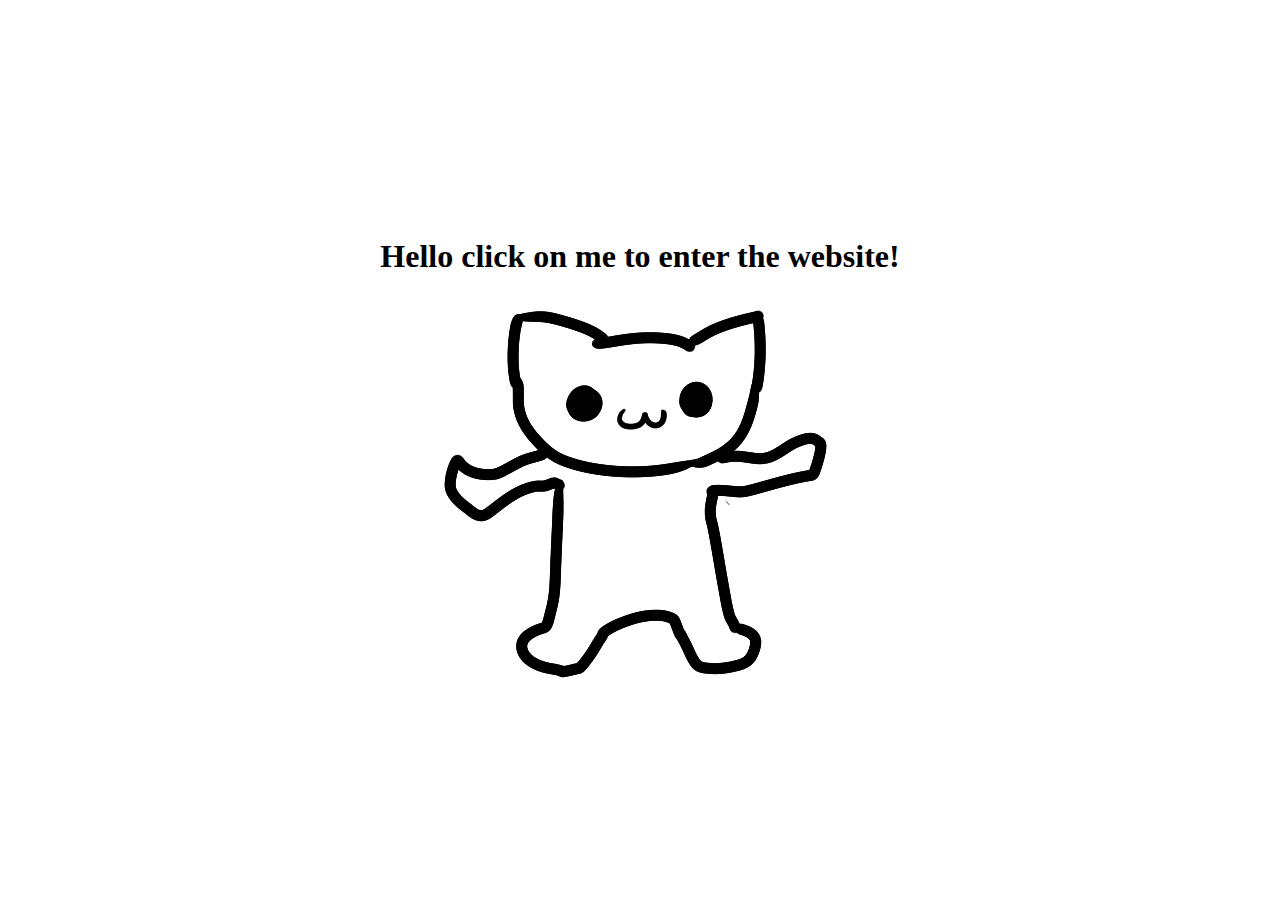
<file: index.html>
<!DOCTYPE html>
<html lang="en">
<head>
    <meta charset="UTF-8">
    <meta name="viewport" content="width=device-width, initial-scale=1.0">
    <link rel="stylesheet" href="styles2.css">

    <title>Document</title>
</head>
<body>

    <img1>
        <h1>Hello click on me to enter the website!</h1>
        <a href="start2.html" target="">
            <img src="Assets/startCharacter.png" alt="Start Character">
        </a>    
    </img1>
</body>


</html>
</file>
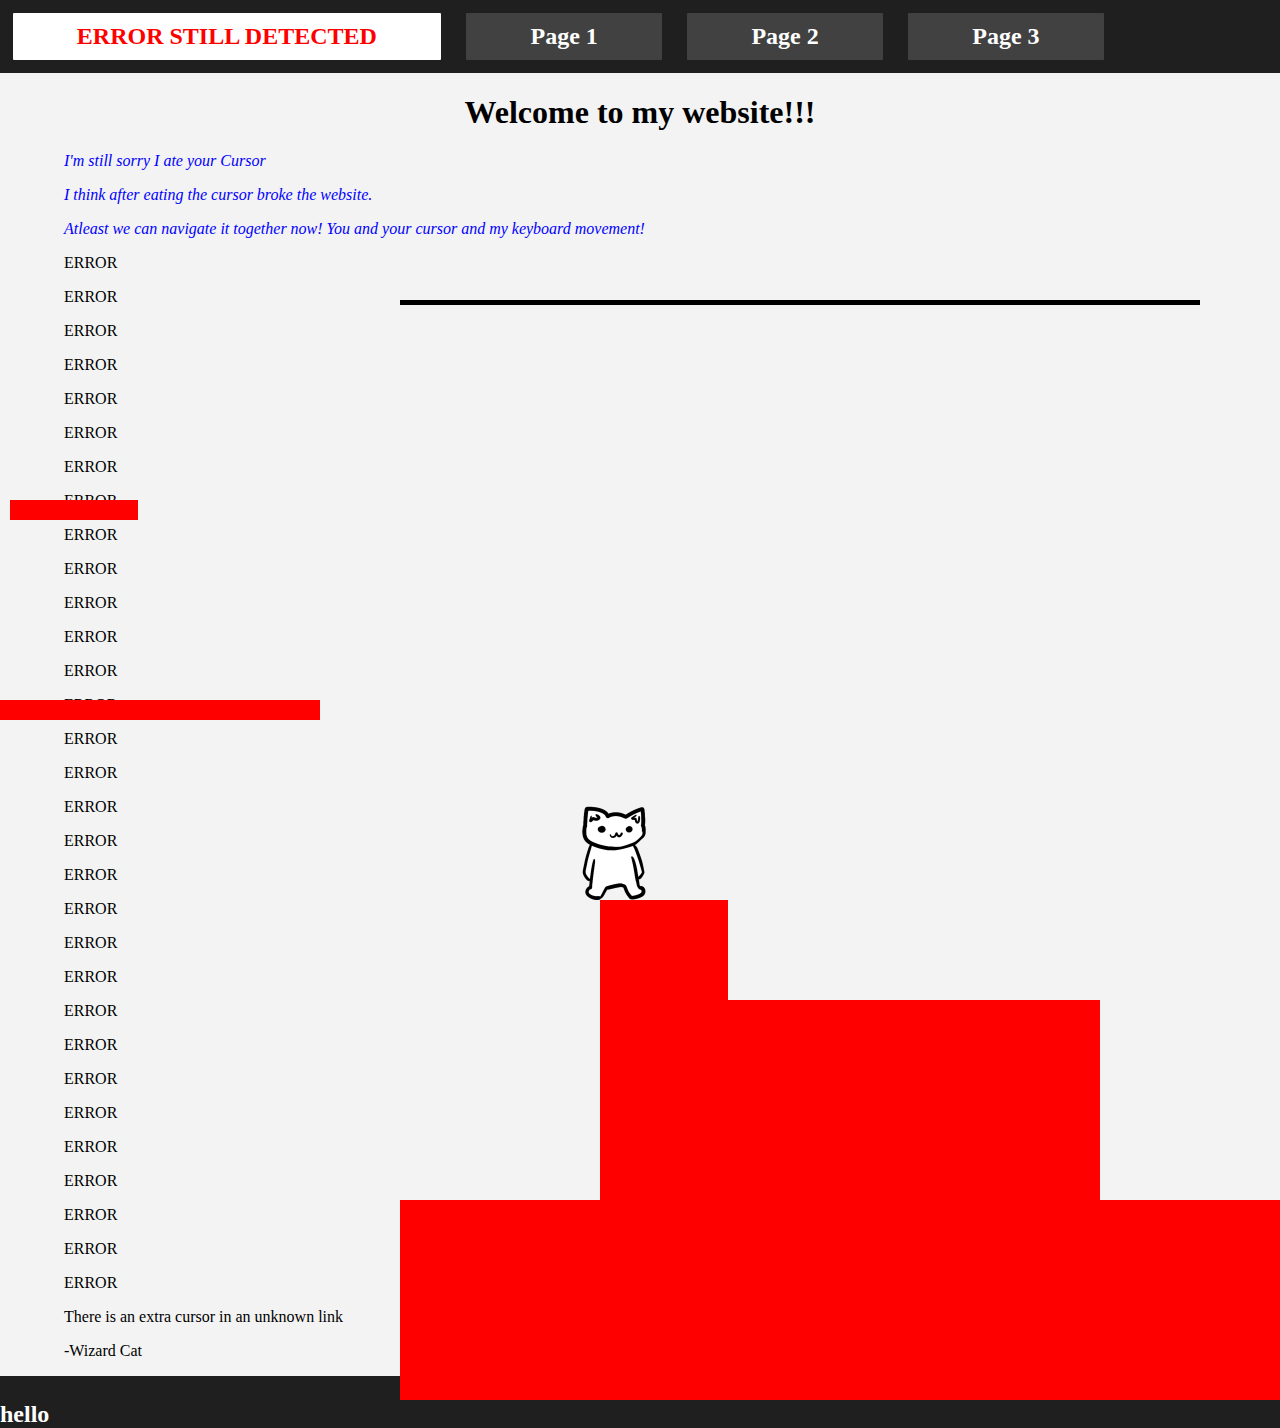
<file: home-1.html>
<html lang="en">
<head>
    <meta charset="UTF-8">
    <meta name="viewport" content="width=device-width, initial-scale=1.0">
    <link rel="stylesheet" href="styles-1.css">
    <title>Interactive Character Navigation</title>
</head>
<header>
    <div class="links">
        <h2 class="headerTitle" style="color: red; background-color: white;">ERROR STILL DETECTED</h2>
            <h2 class="link" data-link="page1-1.html"><a href="page1-1.html">Page 1</a></h2>
            <h2 class="link" data-link="page2-1.html"><a href="page2-1.html">Page 2</a></h2>
            <h2 class="link" data-link="page3-1.html"><a href="page3-1.html">Page 3</a></h2>

    </div>
</header>
<div id="platforms">
    <div class="character"></div>
    <div class="platform-zone" style="left: 400px; top: 300px; width: 800px; height: 5px; background-color: black;"></div>
    <div class="platform-zone" style="left: 10px; top: 500px; width: 10%;"></div>
    <div class="platform-zone" style="left: 0; top: 700px; width: 25%;"></div>
    <div class="platform-zone" style="left: 600px; top: 900px; width: 10%; height: 400px;" ></div>
    <div class="platform-zone" style="left: 600px; top: 1000px; width: 500px; height: 400px;"></div>
    <div class="platform-zone" style="left: 400px; top: 1200px; width: 500px; height: 200px;"></div>

    <div class="platform-zone" style="left: 800px; top: 1200px; width: 500px; height: 200px;"></div>
</div>
<body>
    <div class="content">
        <h1 class="title">Welcome to my website!!!</h1>
        <p class="dialouge">I'm still sorry I ate your Cursor</p>
        <p class="dialouge">I think after eating the cursor broke the website.</p>
        <p class="dialouge">Atleast we can navigate it together now! You and your cursor and my keyboard movement!</p>
        <p>ERROR</p>
        <p>ERROR</p>
        <p>ERROR</p>
                <p>ERROR</p>
                <p>ERROR</p>
                <p>ERROR</p>
                <p>ERROR</p>
                <p>ERROR</p>
                <p>ERROR</p>
                <p>ERROR</p>
                <p>ERROR</p>
                <p>ERROR</p>
                <p>ERROR</p>
                <p>ERROR</p>
                <p>ERROR</p>
                <p>ERROR</p>
                <p>ERROR</p>
                <p>ERROR</p>
                <p>ERROR</p>
                <p>ERROR</p>
                <p>ERROR</p>
                <p>ERROR</p>
                <p>ERROR</p>
                <p>ERROR</p>
                <p>ERROR</p>
                <p>ERROR</p>
                <p>ERROR</p>
                <p>ERROR</p>
                <p>ERROR</p>
                <p>ERROR</p>
                <p>ERROR</p>
                <p>There is an extra cursor in an unknown link</p>
                <p>-Wizard Cat</p>


    </div>

        <script src="script.js"></script>
</body>
<footer>
    <div class="platform-zone" style="left: 400px; top: 400px; width: 100%; height: 5px; background-color: rgba(0, 0, 0, 0); position: sticky;"></div>
    <h2>hello</h2>
</footer>
</html>
</file>
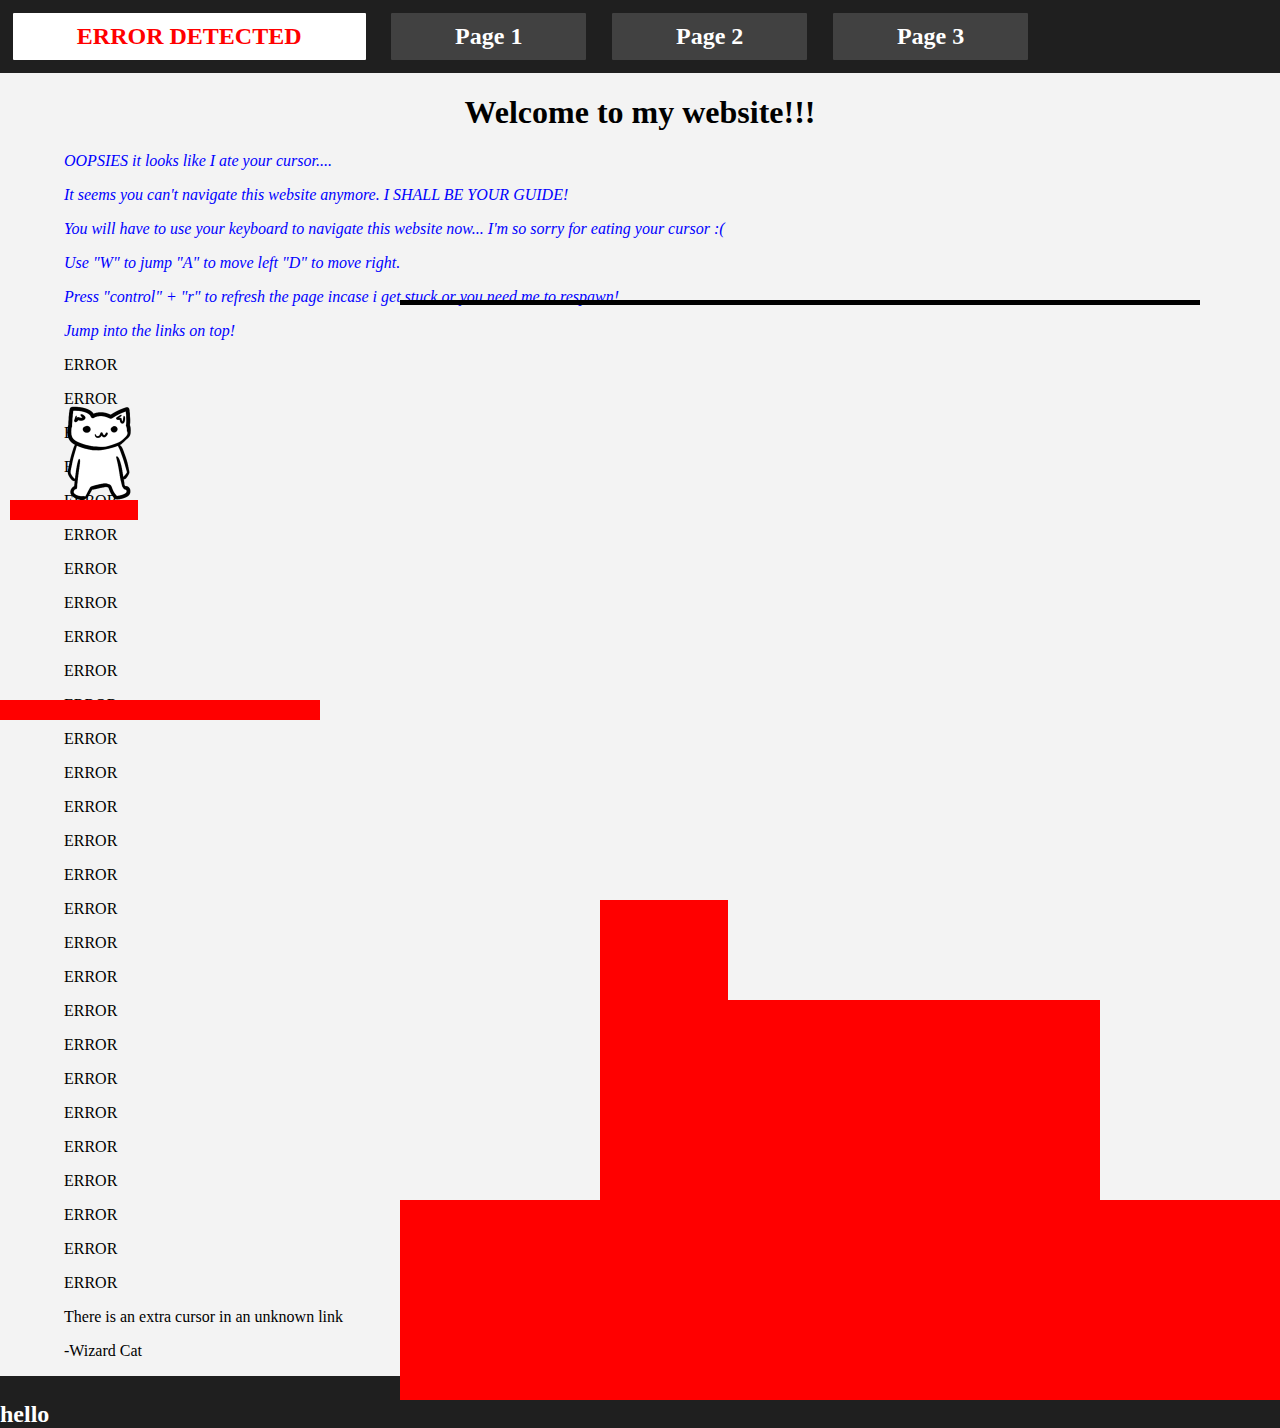
<file: home.html>
<html lang="en">
<head>
    <meta charset="UTF-8">
    <meta name="viewport" content="width=device-width, initial-scale=1.0">
    <link rel="stylesheet" href="styles.css">
    <title>Interactive Character Navigation</title>
</head>
<header>
    <div class="links">
        <h2 class="headerTitle" style="color: red; background-color: white;">ERROR DETECTED</h1>
        <h2 class="link" data-link="page1.html">Page 1</h1>
        <h2 class="link" data-link="page2.html">Page 2</h1>
        <h2 class="link" data-link="page3.html">Page 3</h1>
    </div>
</header>
<div id="platforms">
    <div class="character"></div>
    <div class="platform-zone" style="left: 400px; top: 300px; width: 800px; height: 5px; background-color: black;"></div>
    <div class="platform-zone" style="left: 10px; top: 500px; width: 10%;"></div>
    <div class="platform-zone" style="left: 0; top: 700px; width: 25%;"></div>
    <div class="platform-zone" style="left: 600px; top: 900px; width: 10%; height: 400px;" ></div>
    <div class="platform-zone" style="left: 600px; top: 1000px; width: 500px; height: 400px;"></div>
    <div class="platform-zone" style="left: 400px; top: 1200px; width: 500px; height: 200px;"></div>

    <div class="platform-zone" style="left: 800px; top: 1200px; width: 500px; height: 200px;"></div>
</div>
<body>
    <div class="content">
        <h1 class="title">Welcome to my website!!!</h1>
        <p class="dialouge">OOPSIES it looks like I ate your cursor....</p>
        <p class="dialouge">It seems you can't navigate this website anymore. I SHALL BE YOUR GUIDE!</p>
        <p class="dialouge">You will have to use your keyboard to navigate this website now... I'm so sorry for eating your cursor :(</p>
        <p class="dialouge">Use "W" to jump "A" to move left "D" to move right.</p>
        <p class="dialouge">Press "control" + "r" to refresh the page incase i get stuck or you need me to respawn!</p>
        <p class="dialouge">Jump into the links on top!</p>
                <p>ERROR</p>
                <p>ERROR</p>
                <p>ERROR</p>
                <p>ERROR</p>
                <p>ERROR</p>
                <p>ERROR</p>
                <p>ERROR</p>
                <p>ERROR</p>
                <p>ERROR</p>
                <p>ERROR</p>
                <p>ERROR</p>
                <p>ERROR</p>
                <p>ERROR</p>
                <p>ERROR</p>
                <p>ERROR</p>
                <p>ERROR</p>
                <p>ERROR</p>
                <p>ERROR</p>
                <p>ERROR</p>
                <p>ERROR</p>
                <p>ERROR</p>
                <p>ERROR</p>
                <p>ERROR</p>
                <p>ERROR</p>
                <p>ERROR</p>
                <p>ERROR</p>
                <p>ERROR</p>
                <p>ERROR</p>
                <p>There is an extra cursor in an unknown link</p>
                <p>-Wizard Cat</p>


    </div>

        <script src="script.js"></script>
</body>
<footer>
    <div class="platform-zone" style="left: 400px; top: 400px; width: 100%; height: 5px; background-color: rgba(0, 0, 0, 0); position: sticky;"></div>
    <h2>hello</h2>
</footer>
</html>
</file>
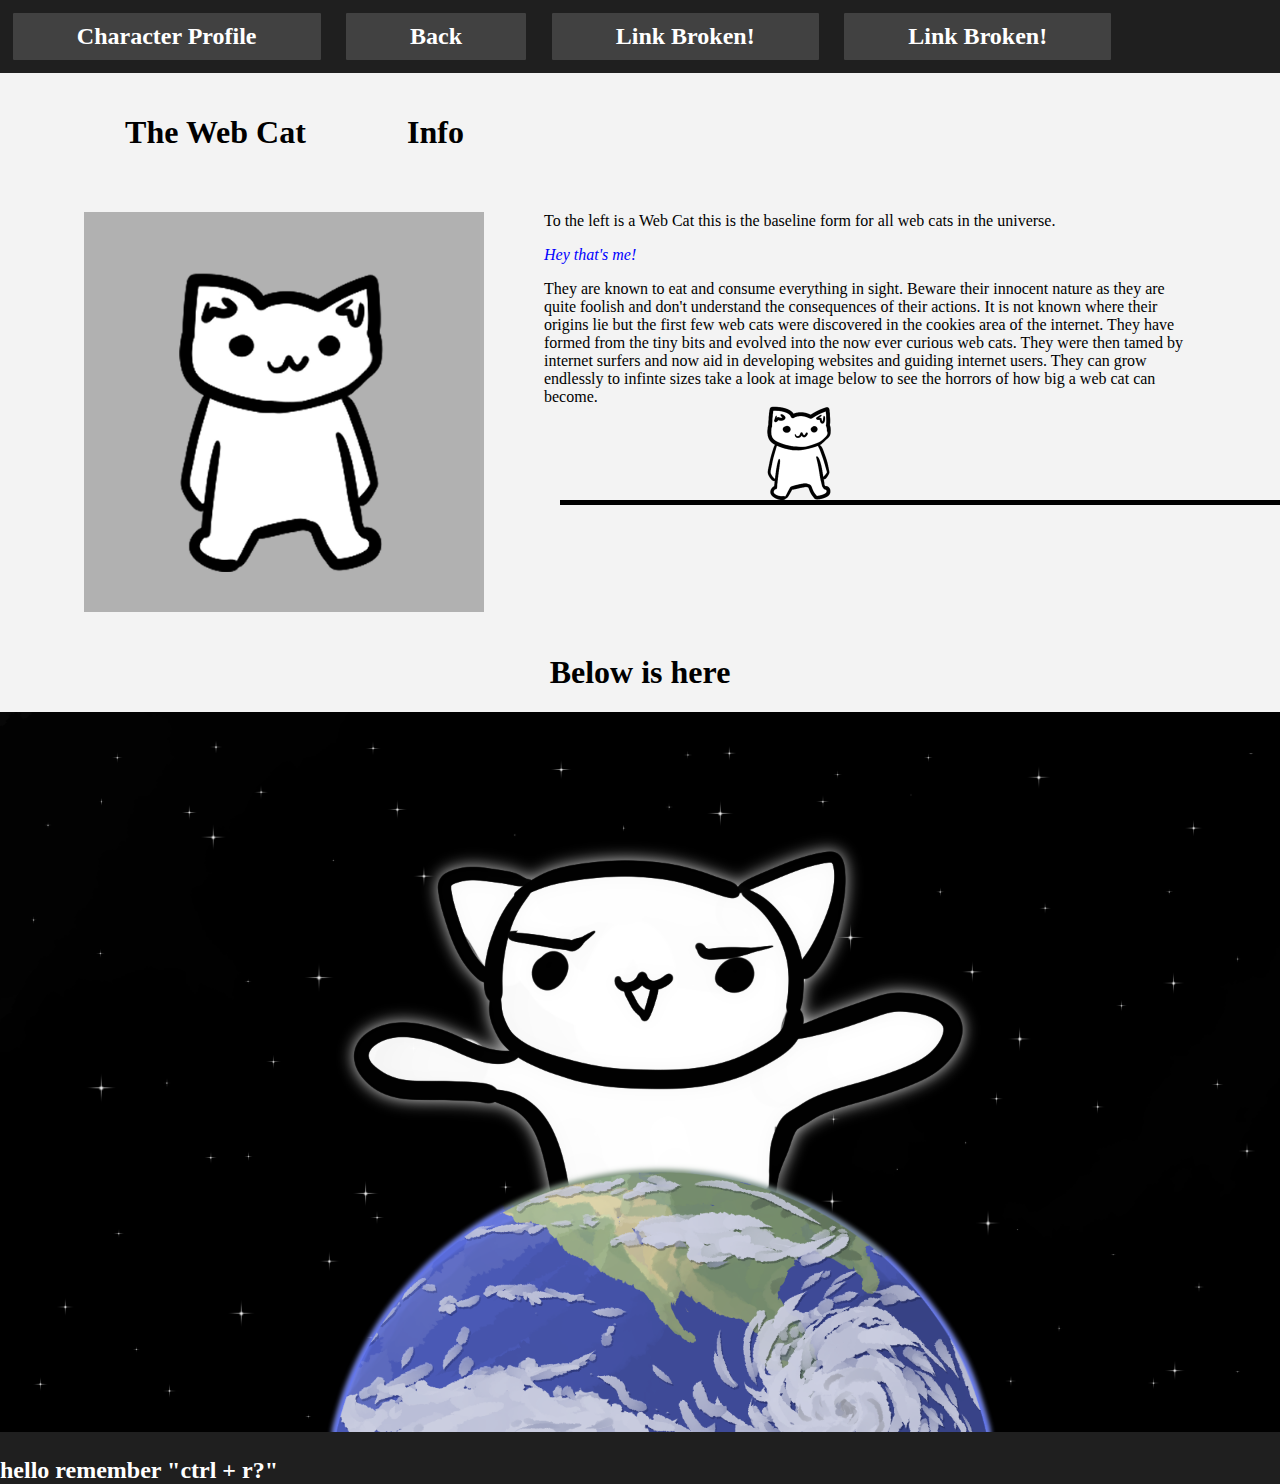
<file: page1-1.html>
<html lang="en">
<head>
    <meta charset="UTF-8">
    <meta name="viewport" content="width=device-width, initial-scale=1.0">
    <link rel="stylesheet" href="styles-1.css">
    <title>Interactive Character Navigation</title>
</head>
<header>
    <div class="links">
        <h2 class="headerTitle" >Character Profile</h2>
        <h2 class="link" data-link="home-1.html"><a href="home-1.html">Back</a></h2>
        <h2 class="headerTitle" >Link Broken!</h2>
        <h2 class="headerTitle" >Link Broken!</h2>
    </div>
</header>
<div id="platforms">
    <div class="character"></div>
    <div class="platform-zone" style="left: 560px; top: 500px; width: 60%; height: 5px; background-color: black;"></div>

</div>
<body>
    <div class="content">
        <div class="flex-container">        
            <div class="column" style="flex: 1; text-align: center;"> <h1>The Web Cat</h1> </div>
            <div class="column" style="flex: 3"><h1>Info</h1></div>
        </div>
        <div class="flex-container">
            <div class="column" style="flex: 1;">
                <div class="platform-zone" style="left: 0px; top: 0; width: 100%; height: 100%; background-color: rgb(177, 177, 177); position: relative; display: flex; justify-content: center; align-items: center;">
                    <img style="height: 80%;" src="Assets/character.png" alt="">
                </div>
            </div>
            
            <div class="column" style="flex: 3">To the left is a Web Cat this is the baseline form for all web cats in the universe. <p class="dialouge"> Hey that's me!</p> They are known to eat and consume everything in sight. Beware their innocent nature as they are quite foolish and don't understand the consequences of their actions. It is not known where their origins lie but the first few web cats were discovered in the cookies area of the internet. They have formed from the tiny bits and evolved into the now ever curious web cats. They were then tamed by internet surfers and now aid in developing websites and guiding internet users. They can grow endlessly to infinte sizes take a look at image below to see the horrors of how big a web cat can become.</div>
        </div>
    </div>
    <h1 style="flex: 1; text-align: center">Below is here</h1>
    <img style="width: 100%;" src="Assets/023.png" alt="">

    </div>
    <script src="script.js"></script>
</body>
<footer>
    <div class="platform-zone" style="left: 400px; top: 400px; width: 100%; height: 5px; background-color: rgba(0, 0, 0, 0); position: sticky;"></div>
    <h2>hello remember "ctrl + r?"</h2>
</footer>
</html>
</file>
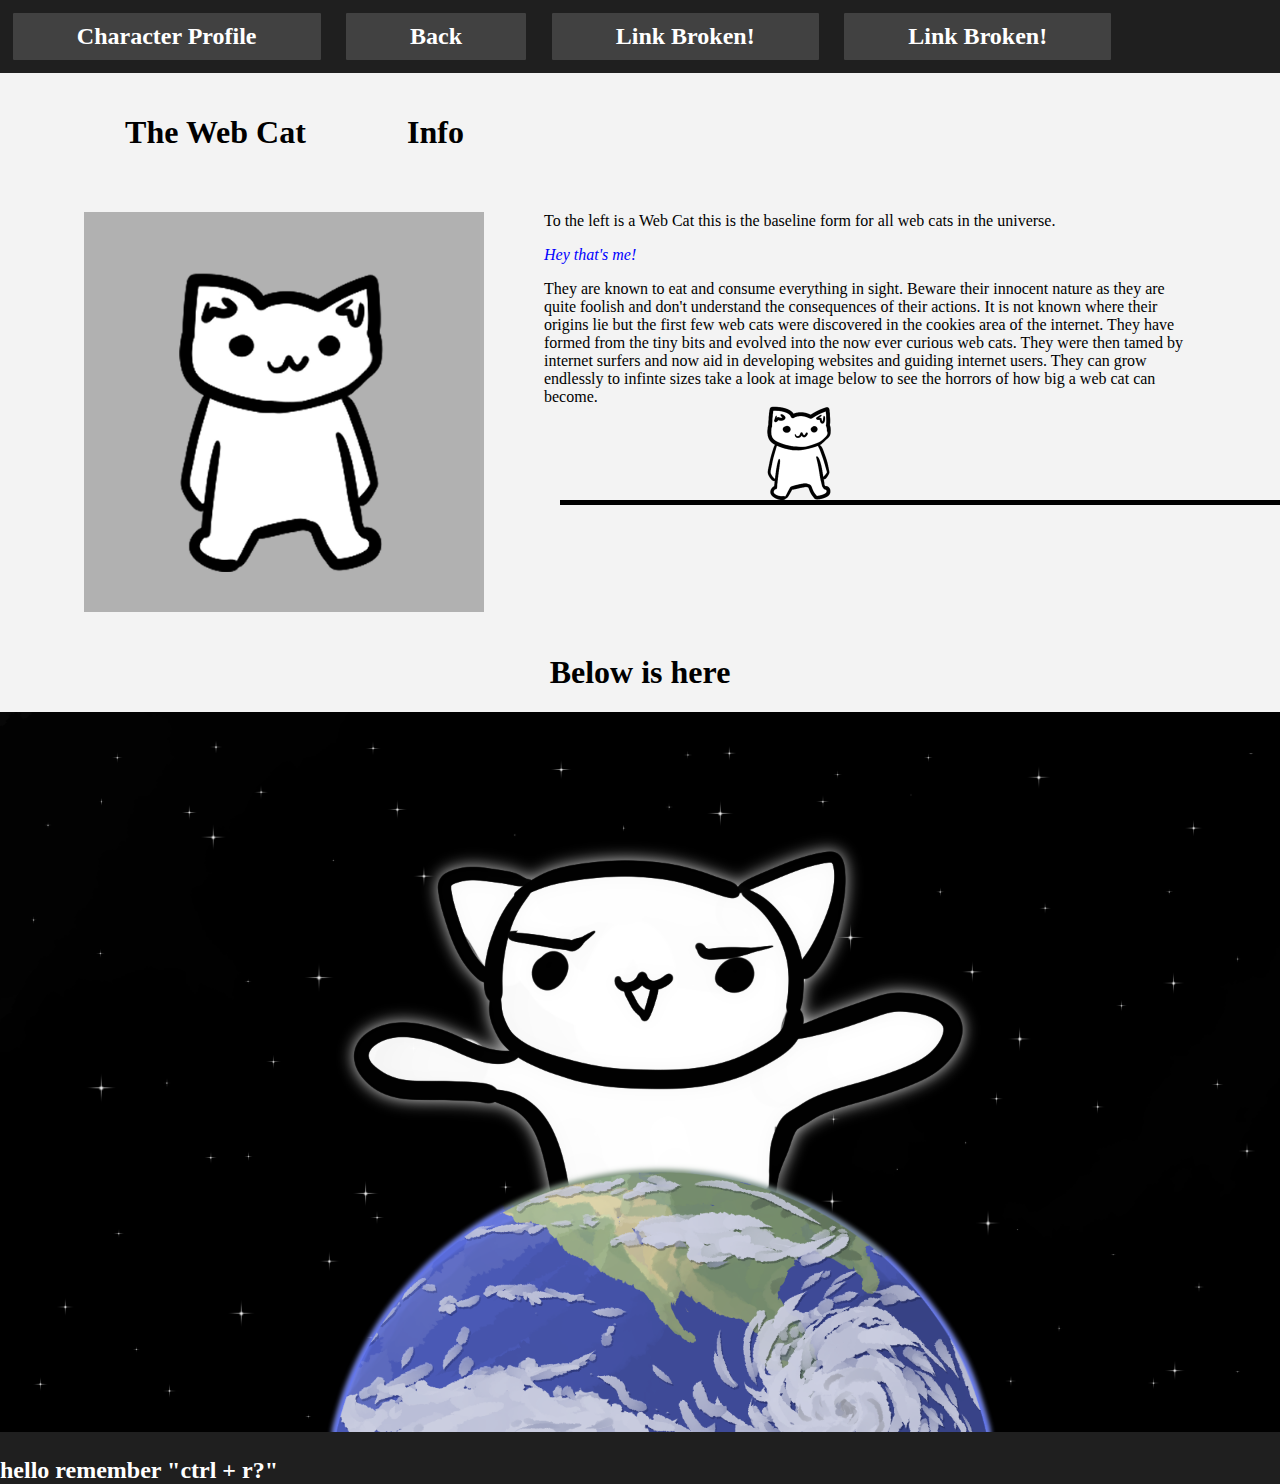
<file: page1.html>
<html lang="en">
<head>
    <meta charset="UTF-8">
    <meta name="viewport" content="width=device-width, initial-scale=1.0">
    <link rel="stylesheet" href="styles.css">
    <title>Interactive Character Navigation</title>
</head>
<header>
    <div class="links">
        <h2 class="headerTitle" >Character Profile</h1>
        <h2 class="link" data-link="home.html">Back</h1>
        <h2 class="headerTitle" >Link Broken!</h1>
        <h2 class="headerTitle" >Link Broken!</h1>
    </div>
</header>
<div id="platforms">
    <div class="character"></div>
    <div class="platform-zone" style="left: 560px; top: 500px; width: 60%; height: 5px; background-color: black;"></div>

</div>
<body>
    <div class="content">
        <div class="flex-container">        
            <div class="column" style="flex: 1; text-align: center;"> <h1>The Web Cat</h1> </div>
            <div class="column" style="flex: 3"><h1>Info</h1></div>
        </div>
        <div class="flex-container">
            <div class="column" style="flex: 1;">
                <div class="platform-zone" style="left: 0px; top: 0; width: 100%; height: 100%; background-color: rgb(177, 177, 177); position: relative; display: flex; justify-content: center; align-items: center;">
                    <img style="height: 80%;" src="Assets/character.png" alt="">
                </div>
            </div>
            
            <div class="column" style="flex: 3">To the left is a Web Cat this is the baseline form for all web cats in the universe. <p class="dialouge"> Hey that's me!</p> They are known to eat and consume everything in sight. Beware their innocent nature as they are quite foolish and don't understand the consequences of their actions. It is not known where their origins lie but the first few web cats were discovered in the cookies area of the internet. They have formed from the tiny bits and evolved into the now ever curious web cats. They were then tamed by internet surfers and now aid in developing websites and guiding internet users. They can grow endlessly to infinte sizes take a look at image below to see the horrors of how big a web cat can become.</div>
        </div>
    </div>
    <h1 style="flex: 1; text-align: center">Below is here</h1>
    <img style="width: 100%;" src="Assets/023.png" alt="">

    </div>
    <script src="script.js"></script>
</body>
<footer>
    <div class="platform-zone" style="left: 400px; top: 400px; width: 100%; height: 5px; background-color: rgba(0, 0, 0, 0); position: sticky;"></div>
    <h2>hello remember "ctrl + r?"</h2>
</footer>
</html>
</file>
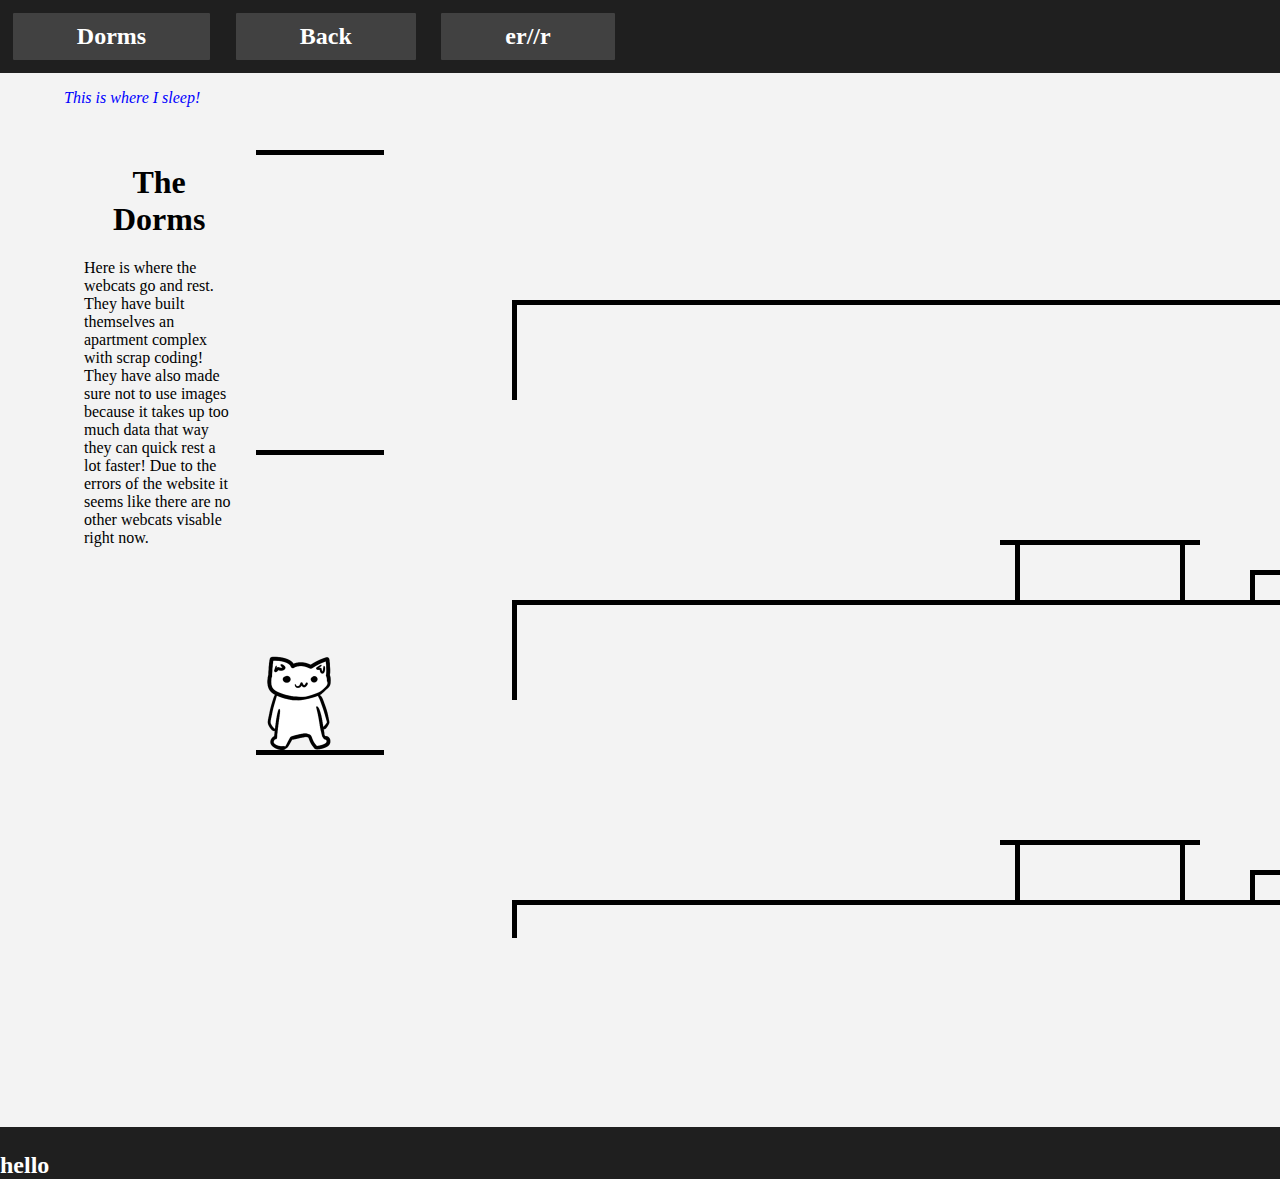
<file: page2-1.html>
<html lang="en">
<head>
    <meta charset="UTF-8">
    <meta name="viewport" content="width=device-width, initial-scale=1.0">
    <link rel="stylesheet" href="styles-1.css">
    <title>Interactive Character Navigation</title>
</head>
<header>
    <div class="links">
        <h2 class="headerTitle">Dorms</h1>
        <h2 class="link" data-link="home-1.html"><a href="home-1.html">Back</a></h2>
        <h2 class="headerTitle">er//r</h1>
    </div>
</header>
<div id="platforms">
    <div class="character"></div>
    <div class="platform-zone" style="left: 40%; top: 300px; width: 60%; height: 5px; background-color: black;"></div>
    <div class="platform-zone" style="left: 40%; top: 600px; width: 60%; height: 5px; background-color: black;"></div>
    <div class="platform-zone" style="left: 40%; top: 900px; width: 60%; height: 5px; background-color: black;"></div>
    <div class="platform-zone" style="left: 20%; top: 150px; width: 10%; height: 5px; background-color: black;"></div>
    <div class="platform-zone" style="left: 20%; top: 450px; width: 10%; height: 5px; background-color: black;"></div>
    <div class="platform-zone" style="left: 20%; top: 750px; width: 10%; height: 5px; background-color: black;"></div>
    <div class="platform-zone" style="left: 40%; top: 300px; width: 5px; height: 100px; background-color: black;"></div>
    <div class="platform-zone" style="left: 40%; top: 600px; width: 5px; height: 100px; background-color: black;"></div>
    <div class="platform-zone" style="left: 40%; top: 900px; width: 5px; height: 38px; background-color: black;"></div>
    <div class="platform-zone" style="position: absolute; left: 1000px; top: 540px; width: 200px; height: 5px">
        <div style="position: absolute; left: 180px; top: 0px; width: 5px; height: 60px; background-color: black;"></div>
        <div style="position: absolute; left: 15px; top: 0px; width: 5px; height: 60px; background-color: black;"></div>
        <div style="position: absolute; left: 0px; top: 0px; width: 200px; height: 5px; background-color: black;"></div>
    </div>
    <div class="platform-zone" style="position: absolute; left: 1250px; top: 570px; width: 80px; height: 5px">
        <div style="position: absolute; left: 80px; top: -50px; width: 5px; height: 80px; background-color: black;"></div>
        <div style="position: absolute; left: 0px; top: 0px; width: 5px; height: 30px; background-color: black;"></div>
        <div style="position: absolute; left: 0px; top: 0px; width: 80px; height: 5px; background-color: black;"></div>
    </div>
    <div class="platform-zone" style="position: absolute; left: 1700px; top: 540px; width: 200px; height: 5px">
        <div style="position: absolute; left: 195px; top: -30px; width: 5px; height: 90px; background-color: black;"></div>
        <div style="position: absolute; left: 0px; top: 0px; width: 5px; height: 60px; background-color: black;"></div>
        <div style="position: absolute; left: 0px; top: 0px; width: 200px; height: 50px; background-color: black;"></div>
    </div>
    <div class="platform-zone" style="position: absolute; left: 1000px; top: 840px; width: 200px; height: 5px">
        <div style="position: absolute; left: 180px; top: 0px; width: 5px; height: 60px; background-color: black;"></div>
        <div style="position: absolute; left: 15px; top: 0px; width: 5px; height: 60px; background-color: black;"></div>
        <div style="position: absolute; left: 0px; top: 0px; width: 200px; height: 5px; background-color: black;"></div>
    </div>
    <div class="platform-zone" style="position: absolute; left: 1250px; top: 870px; width: 80px; height: 5px">
        <div style="position: absolute; left: 80px; top: -50px; width: 5px; height: 80px; background-color: black;"></div>
        <div style="position: absolute; left: 0px; top: 0px; width: 5px; height: 30px; background-color: black;"></div>
        <div style="position: absolute; left: 0px; top: 0px; width: 80px; height: 5px; background-color: black;"></div>
    </div>
    <div class="platform-zone" style="position: absolute; left: 1700px; top: 840px; width: 200px; height: 5px">
        <div style="position: absolute; left: 195px; top: -30px; width: 5px; height: 90px; background-color: black;"></div>
        <div style="position: absolute; left: 0px; top: 0px; width: 5px; height: 60px; background-color: black;"></div>
        <div style="position: absolute; left: 0px; top: 0px; width: 200px; height: 50px; background-color: black;"></div>
    </div>
</div>
<body>
    <div class="content">
        <p class="dialouge">This is where I sleep!</p>
        <div class="flex-container">        
            <div class="column" style="flex: 1;"> <h1 style=" text-align: center;">The Dorms</h1> Here is where the webcats go and rest. They have built themselves an apartment complex with scrap coding! They have also made sure not to use images because it takes up too much data that way they can quick rest a lot faster! Due to the errors of the website it seems like there are no other webcats visable right now. </div>
            <div class="column" style="flex: 6"><h1></h1></div>
        </div>
    </div>
    <div style="height: 560px;"></div>
    <script src="script.js"></script>
</body>
<footer>
    <div class="platform-zone" style="left: 400px; top: 400px; width: 100%; height: 5px; background-color: rgba(0, 0, 0, 0); position: sticky;"></div>
    <h2>hello</h2>
</footer>
</html>
</file>
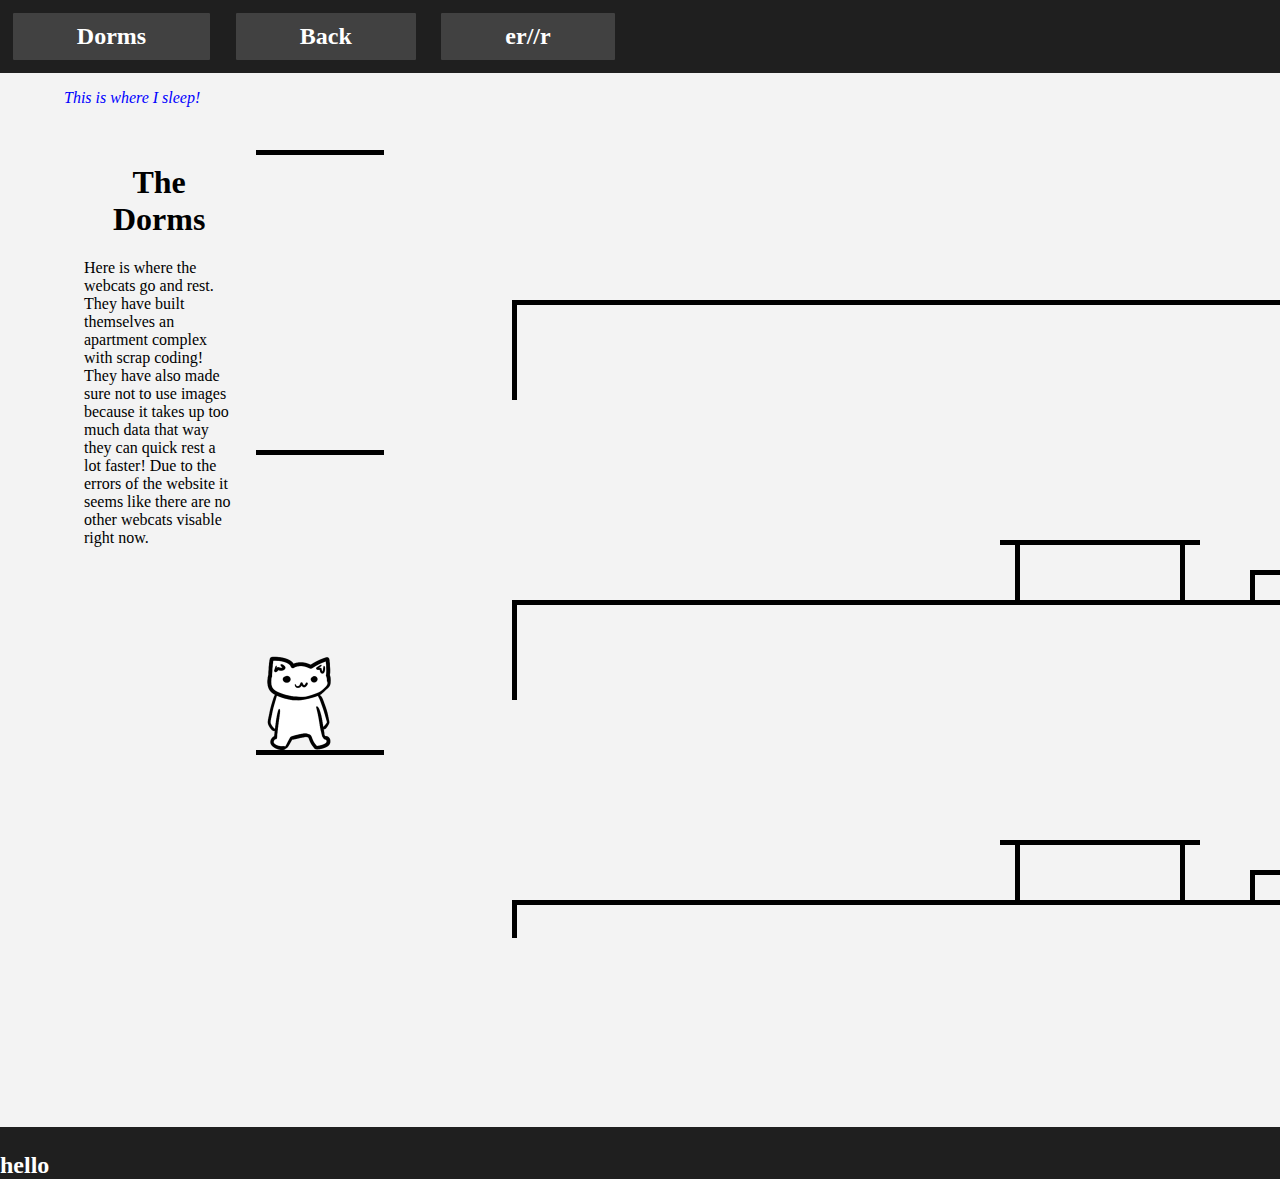
<file: page2.html>
<html lang="en">
<head>
    <meta charset="UTF-8">
    <meta name="viewport" content="width=device-width, initial-scale=1.0">
    <link rel="stylesheet" href="styles.css">
    <title>Interactive Character Navigation</title>
</head>
<header>
    <div class="links">
        <h2 class="headerTitle">Dorms</h1>
        <h2 class="link" data-link="home.html">Back</h1>
        <h2 class="headerTitle">er//r</h1>
    </div>
</header>
<div id="platforms">
    <div class="character"></div>
    <div class="platform-zone" style="left: 40%; top: 300px; width: 60%; height: 5px; background-color: black;"></div>
    <div class="platform-zone" style="left: 40%; top: 600px; width: 60%; height: 5px; background-color: black;"></div>
    <div class="platform-zone" style="left: 40%; top: 900px; width: 60%; height: 5px; background-color: black;"></div>
    <div class="platform-zone" style="left: 20%; top: 150px; width: 10%; height: 5px; background-color: black;"></div>
    <div class="platform-zone" style="left: 20%; top: 450px; width: 10%; height: 5px; background-color: black;"></div>
    <div class="platform-zone" style="left: 20%; top: 750px; width: 10%; height: 5px; background-color: black;"></div>
    <div class="platform-zone" style="left: 40%; top: 300px; width: 5px; height: 100px; background-color: black;"></div>
    <div class="platform-zone" style="left: 40%; top: 600px; width: 5px; height: 100px; background-color: black;"></div>
    <div class="platform-zone" style="left: 40%; top: 900px; width: 5px; height: 38px; background-color: black;"></div>
    <div class="platform-zone" style="position: absolute; left: 1000px; top: 540px; width: 200px; height: 5px">
        <div style="position: absolute; left: 180px; top: 0px; width: 5px; height: 60px; background-color: black;"></div>
        <div style="position: absolute; left: 15px; top: 0px; width: 5px; height: 60px; background-color: black;"></div>
        <div style="position: absolute; left: 0px; top: 0px; width: 200px; height: 5px; background-color: black;"></div>
    </div>
    <div class="platform-zone" style="position: absolute; left: 1250px; top: 570px; width: 80px; height: 5px">
        <div style="position: absolute; left: 80px; top: -50px; width: 5px; height: 80px; background-color: black;"></div>
        <div style="position: absolute; left: 0px; top: 0px; width: 5px; height: 30px; background-color: black;"></div>
        <div style="position: absolute; left: 0px; top: 0px; width: 80px; height: 5px; background-color: black;"></div>
    </div>
    <div class="platform-zone" style="position: absolute; left: 1700px; top: 540px; width: 200px; height: 5px">
        <div style="position: absolute; left: 195px; top: -30px; width: 5px; height: 90px; background-color: black;"></div>
        <div style="position: absolute; left: 0px; top: 0px; width: 5px; height: 60px; background-color: black;"></div>
        <div style="position: absolute; left: 0px; top: 0px; width: 200px; height: 50px; background-color: black;"></div>
    </div>
    <div class="platform-zone" style="position: absolute; left: 1000px; top: 840px; width: 200px; height: 5px">
        <div style="position: absolute; left: 180px; top: 0px; width: 5px; height: 60px; background-color: black;"></div>
        <div style="position: absolute; left: 15px; top: 0px; width: 5px; height: 60px; background-color: black;"></div>
        <div style="position: absolute; left: 0px; top: 0px; width: 200px; height: 5px; background-color: black;"></div>
    </div>
    <div class="platform-zone" style="position: absolute; left: 1250px; top: 870px; width: 80px; height: 5px">
        <div style="position: absolute; left: 80px; top: -50px; width: 5px; height: 80px; background-color: black;"></div>
        <div style="position: absolute; left: 0px; top: 0px; width: 5px; height: 30px; background-color: black;"></div>
        <div style="position: absolute; left: 0px; top: 0px; width: 80px; height: 5px; background-color: black;"></div>
    </div>
    <div class="platform-zone" style="position: absolute; left: 1700px; top: 840px; width: 200px; height: 5px">
        <div style="position: absolute; left: 195px; top: -30px; width: 5px; height: 90px; background-color: black;"></div>
        <div style="position: absolute; left: 0px; top: 0px; width: 5px; height: 60px; background-color: black;"></div>
        <div style="position: absolute; left: 0px; top: 0px; width: 200px; height: 50px; background-color: black;"></div>
    </div>
</div>
<body>
    <div class="content">
        <p class="dialouge">This is where I sleep!</p>
        <div class="flex-container">        
            <div class="column" style="flex: 1;"> <h1 style=" text-align: center;">The Dorms</h1> Here is where the webcats go and rest. They have built themselves an apartment complex with scrap coding! They have also made sure not to use images because it takes up too much data that way they can quick rest a lot faster! Due to the errors of the website it seems like there are no other webcats visable right now. </div>
            <div class="column" style="flex: 6"><h1></h1></div>
        </div>
    </div>
    <div style="height: 560px;"></div>
    <script src="script.js"></script>
</body>
<footer>
    <div class="platform-zone" style="left: 400px; top: 400px; width: 100%; height: 5px; background-color: rgba(0, 0, 0, 0); position: sticky;"></div>
    <h2>hello</h2>
</footer>
</html>
</file>
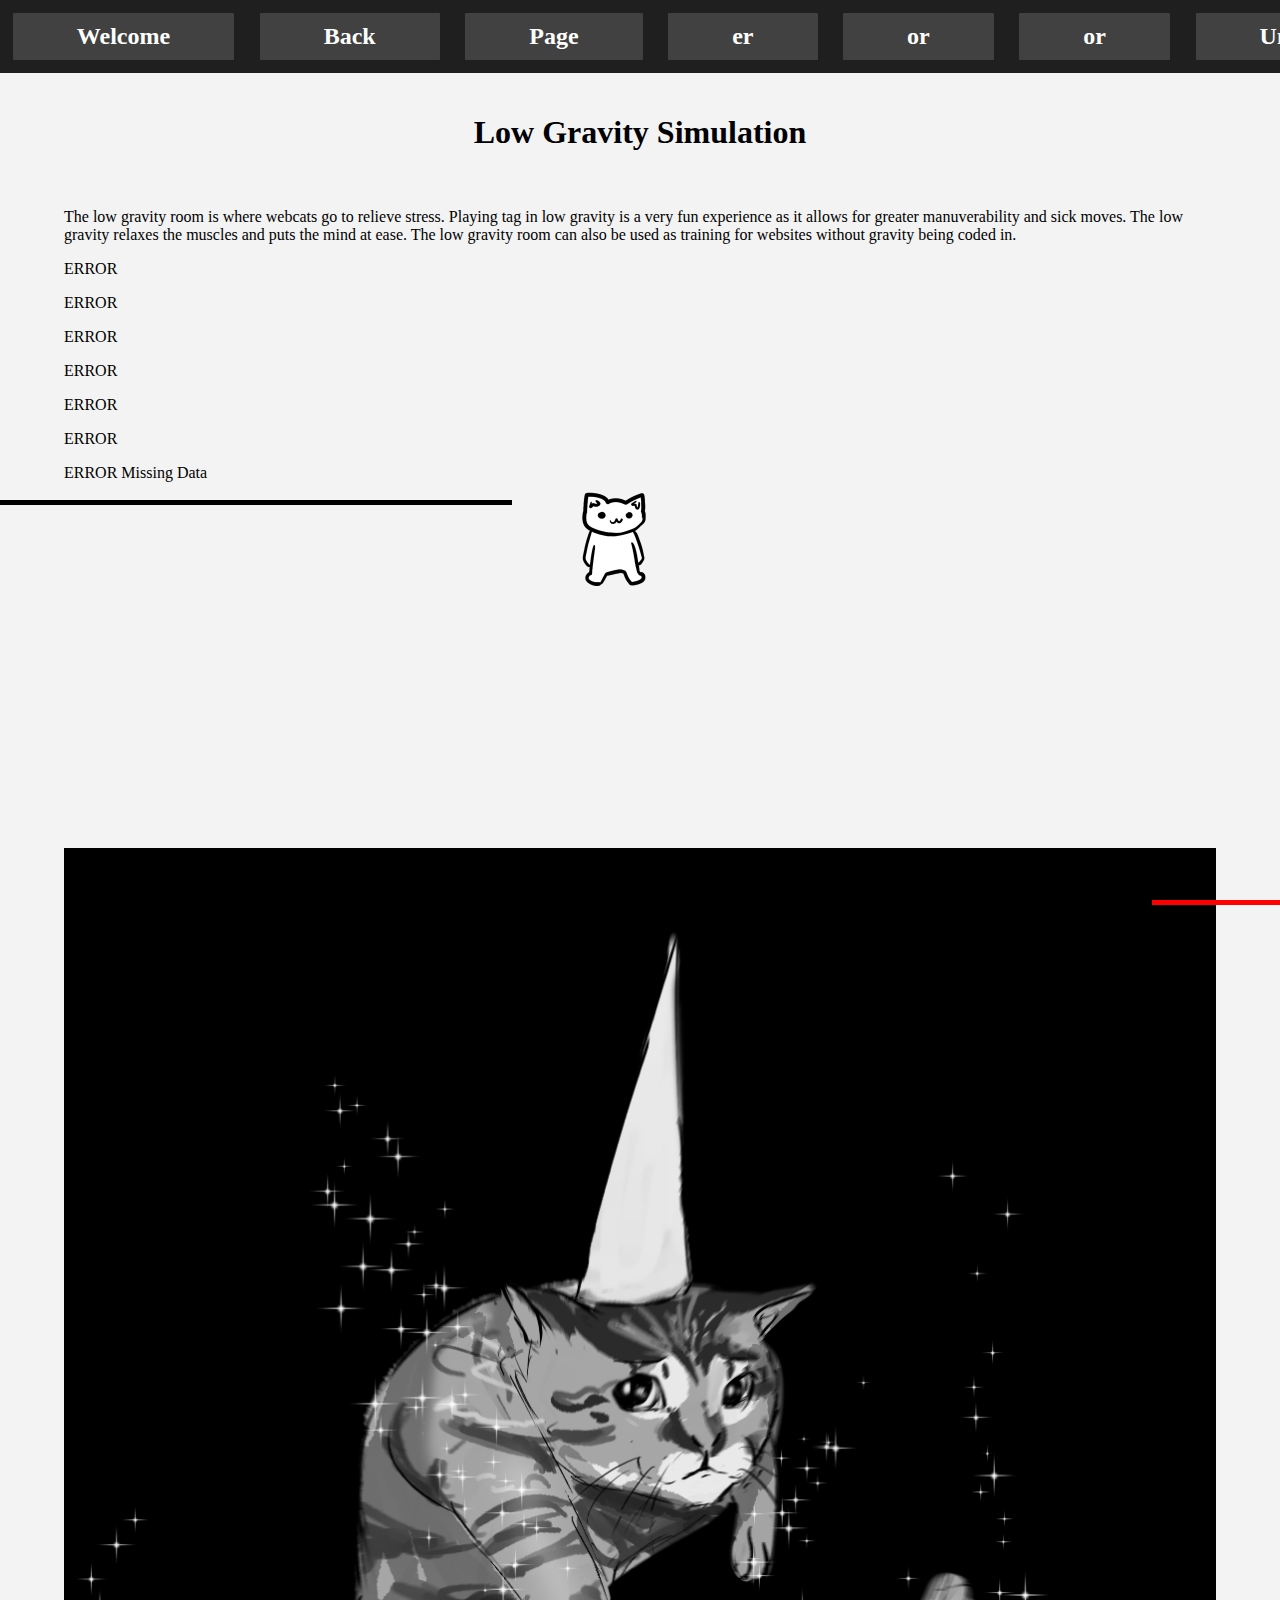
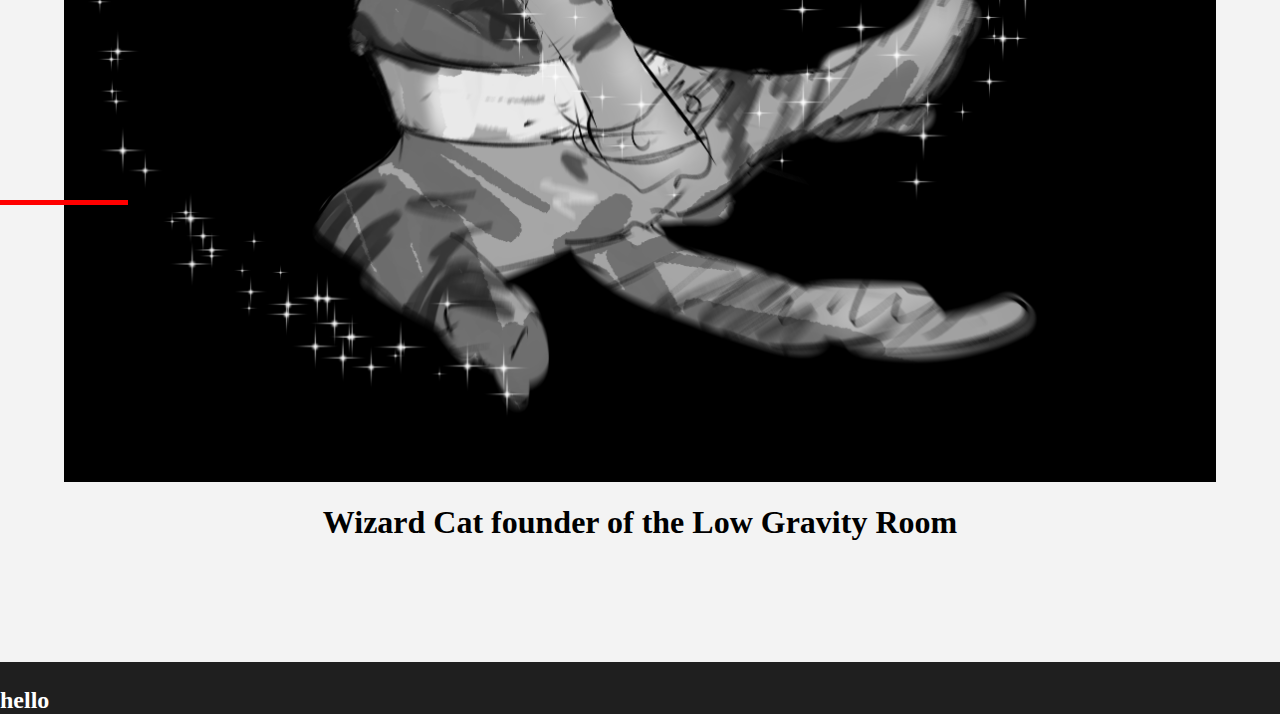
<file: page3-1.html>
<html lang="en">
<head>
    <meta charset="UTF-8">
    <meta name="viewport" content="width=device-width, initial-scale=1.0">
    <link rel="stylesheet" href="styles-1.css">
    <title>Interactive Character Navigation</title>
    <link rel="preload" href="Assets/033.png" as="image">
</head>
<header>
    <div class="links">
        <h2 class="headerTitle">Welcome</h2>
        <h2 class="link" data-link="home-1.html"><a href="home-1.html">Back</a></h2>
        <h2 class="headerTitle"> Page</h2>
        <h2 class="headerTitle"> er</h2>
        <h2 class="headerTitle"> or</h2>
        <h2 class="headerTitle"> or</h2>
        <h2 class="link" data-link="page4-1.html"><a href="page4-1.html">Unknown</a></h2>
    </div>
</header>
<div id="platforms">
    <div class="character"></div>
    <div class="platform-zone" style="left: 0%; top: 500px; width: 40%; height: 5px; background-color: black;"></div>
    <div class="platform-zone" style="left: 0; top: 1800px; width: 10%; height: 5px; background-color: rgb(255, 0, 0);"></div>
    <div class="platform-zone" style="left: 90%; top: 900px; width: 10%; height: 5px; background-color: rgb(255, 0, 0);"></div>

</div>
<body>
    <div class="content">
        <div class="flex-container">        
            <div class="column" style="flex: 1; text-align: center;"> <h1>Low Gravity Simulation</h1> </div>
        </div>
        <p>The low gravity room is where webcats go to relieve stress. Playing tag in low gravity is a very fun experience as it allows for greater manuverability and sick moves. The low gravity relaxes the muscles and puts the mind at ease. The low gravity room can also be used as training for websites without gravity being coded in.</p>
        <p>ERROR</p>
        <p>ERROR</p>
        <p>ERROR</p>
        <p>ERROR</p>
        <p>ERROR</p>
        <p>ERROR</p>
        <p>ERROR Missing Data</p>

        <div style="height: 350px;"></div>
                <img style="width: 100%;" src="Assets/033.png" alt="">
            <h1 style="text-align: center;">Wizard Cat founder of the Low Gravity Room</h1>
            
            <div style="height: 100;"></div>

    </div>
    
    <script src="script.js"></script>
</body>
<footer>
    <div class="platform-zone" style="left: 400px; top: 400px; width: 100%; height: 5px; background-color: rgba(0, 0, 0, 0); position: sticky;"></div>
    <h2>hello</h2>
</footer>
</html>
</file>
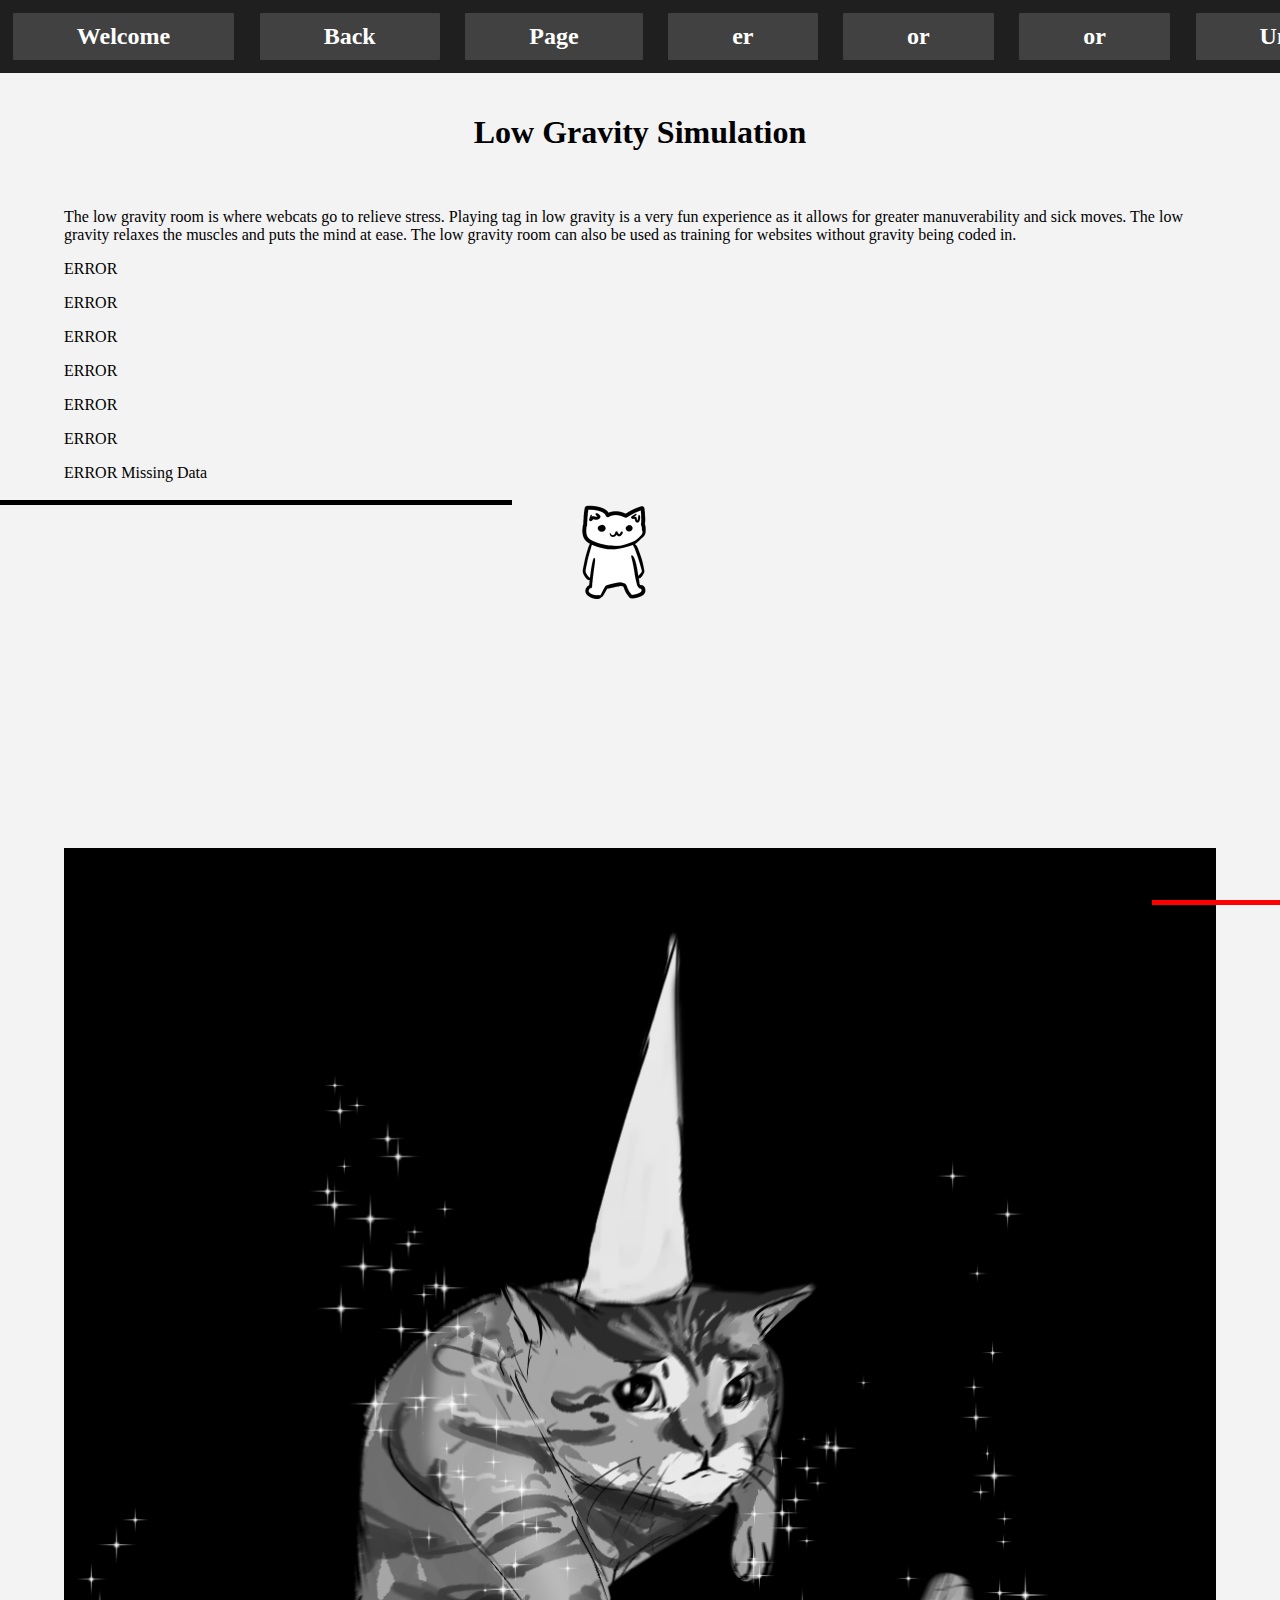
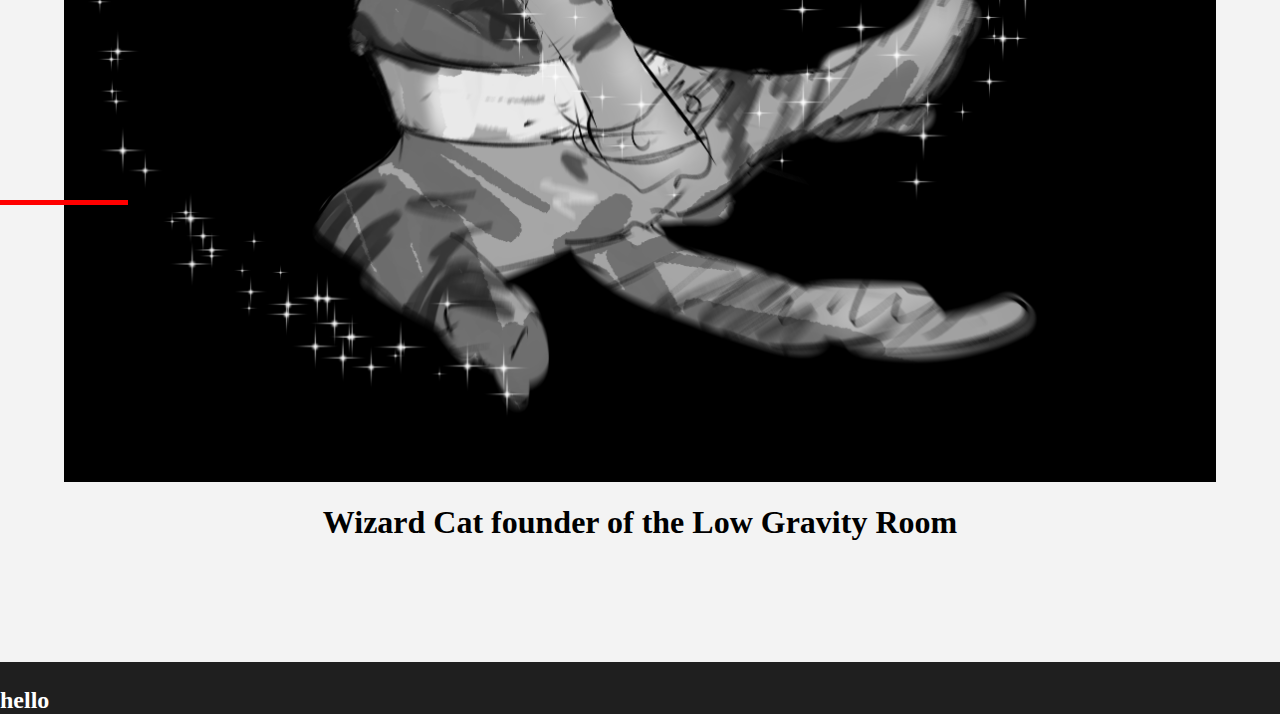
<file: page3.html>
<html lang="en">
<head>
    <meta charset="UTF-8">
    <meta name="viewport" content="width=device-width, initial-scale=1.0">
    <link rel="stylesheet" href="styles.css">
    <title>Interactive Character Navigation</title>
    <link rel="preload" href="Assets/033.png" as="image">

</head>
<header>
    <div class="links">
        <h2 class="headerTitle">Welcome</h2>
        <h2 class="link" data-link="home.html">Back</h2>
        <h2 class="headerTitle"> Page</h2>
        <h2 class="headerTitle"> er</h2>
        <h2 class="headerTitle"> or</h2>
        <h2 class="headerTitle"> or</h2>
        <h2 class="link" data-link="page4.html">Unknown</h2>
    </div>
</header>
<div id="platforms">
    <div class="character"></div>
    <div class="platform-zone" style="left: 0%; top: 500px; width: 40%; height: 5px; background-color: black;"></div>
    <div class="platform-zone" style="left: 0; top: 1800px; width: 10%; height: 5px; background-color: rgb(255, 0, 0);"></div>
    <div class="platform-zone" style="left: 90%; top: 900px; width: 10%; height: 5px; background-color: rgb(255, 0, 0);"></div>

</div>
<body>
    <div class="content">
        <div class="flex-container">        
            <div class="column" style="flex: 1; text-align: center;"> <h1>Low Gravity Simulation</h1> </div>
        </div>
        <p>The low gravity room is where webcats go to relieve stress. Playing tag in low gravity is a very fun experience as it allows for greater manuverability and sick moves. The low gravity relaxes the muscles and puts the mind at ease. The low gravity room can also be used as training for websites without gravity being coded in.</p>
        <p>ERROR</p>
        <p>ERROR</p>
        <p>ERROR</p>
        <p>ERROR</p>
        <p>ERROR</p>
        <p>ERROR</p>
        <p>ERROR Missing Data</p>

        <div style="height: 350px;"></div>
                <img rel="preload" style="width: 100%;" src="Assets/033.png" alt="">
            <h1 style="text-align: center;">Wizard Cat founder of the Low Gravity Room</h1>
            
            <div style="height: 100;"></div>

    </div>
    
    <script src="script.js"></script>
</body>
<footer>
    <div class="platform-zone" style="left: 400px; top: 400px; width: 100%; height: 5px; background-color: rgba(0, 0, 0, 0); position: sticky;"></div>
    <h2>hello</h2>
</footer>
</html>
</file>
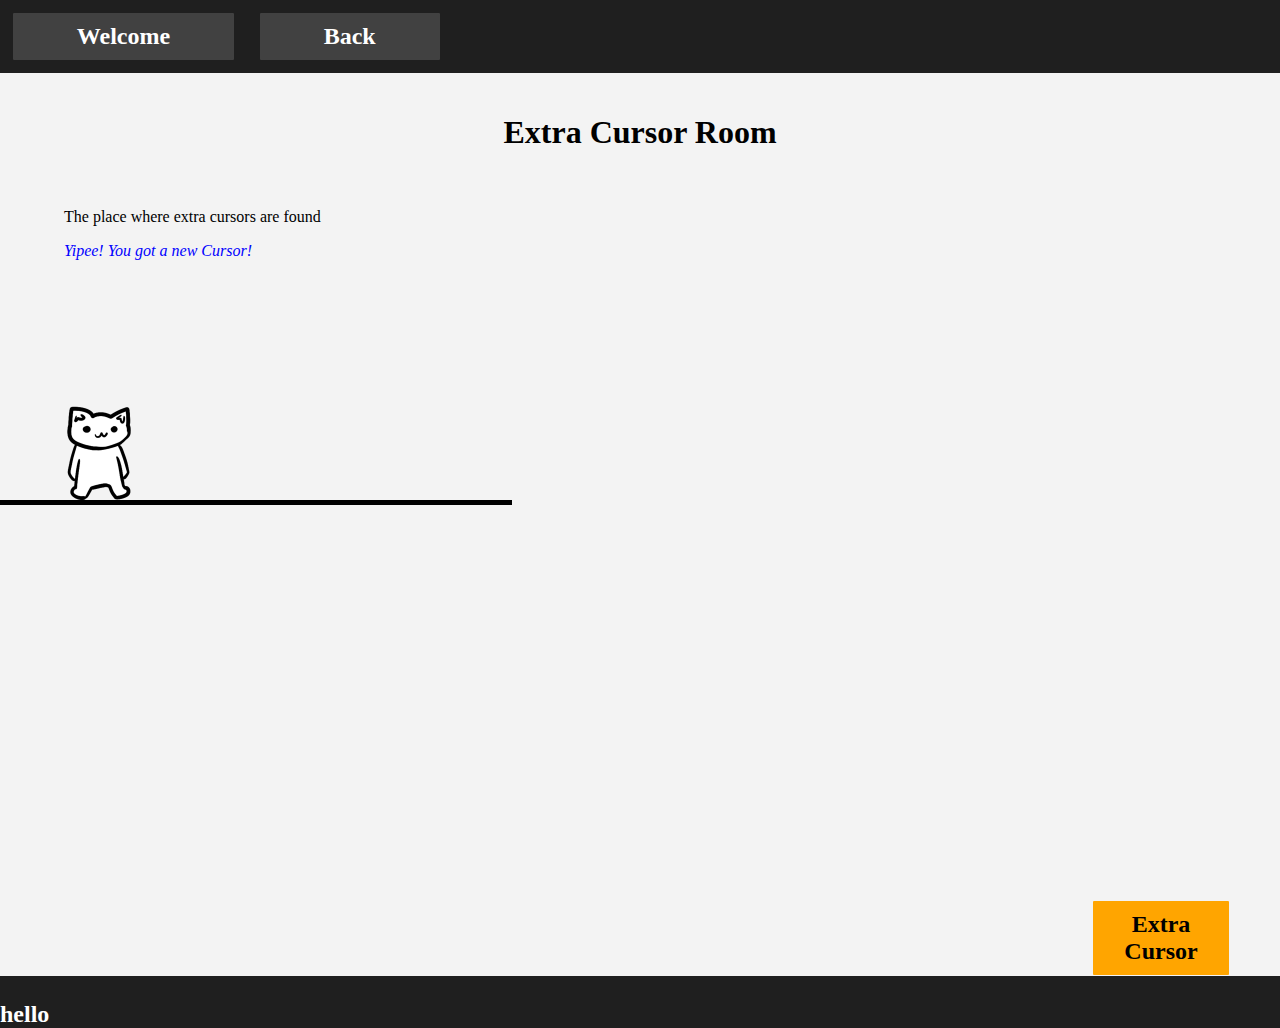
<file: page4-1.html>
<html lang="en">
<head>
    <meta charset="UTF-8">
    <meta name="viewport" content="width=device-width, initial-scale=1.0">
    <link rel="stylesheet" href="styles-1.css">
    <title>Interactive Character Navigation</title>
</head>
<header>
    <div class="links">
        <h2 class="headerTitle"> Welcome</h1>
            <h2 class="link" data-link="home-1.html"> <a href="home-1.html">Back</a></h1>
            </div>
</header>
<div id="platforms">
    <div class="character"></div>
    <div class="platform-zone" style="left: 0%; top: 500px; width: 40%; height: 5px; background-color: black;"></div>

</div>
<body>
    <div class="content">
        <div class="flex-container">        
            <div class="column" style="flex: 1; text-align: center;"> <h1>Extra Cursor Room</h1> </div>
        </div>
        <p>The place where extra cursors are found</p>
        <p class="dialouge">Yipee! You got a new Cursor!</p>
        <div style="height: 700px;"></div>
        <div class="links" style="position: absolute; right: 50px; bottom: 52px;">
            <h2 class="link" data-link="page4-1.html" style="background-color: orange; color: black;">Extra Cursor</h2>
        </div>
        
     </div>
    
    <script src="script.js"></script>
</body>
<footer>
    <div class="platform-zone" style="left: 400px; top: 400px; width: 100%; height: 5px; background-color: rgba(0, 0, 0, 0); position: sticky;"></div>
    <h2>hello</h2>
</footer>
</html>
</file>
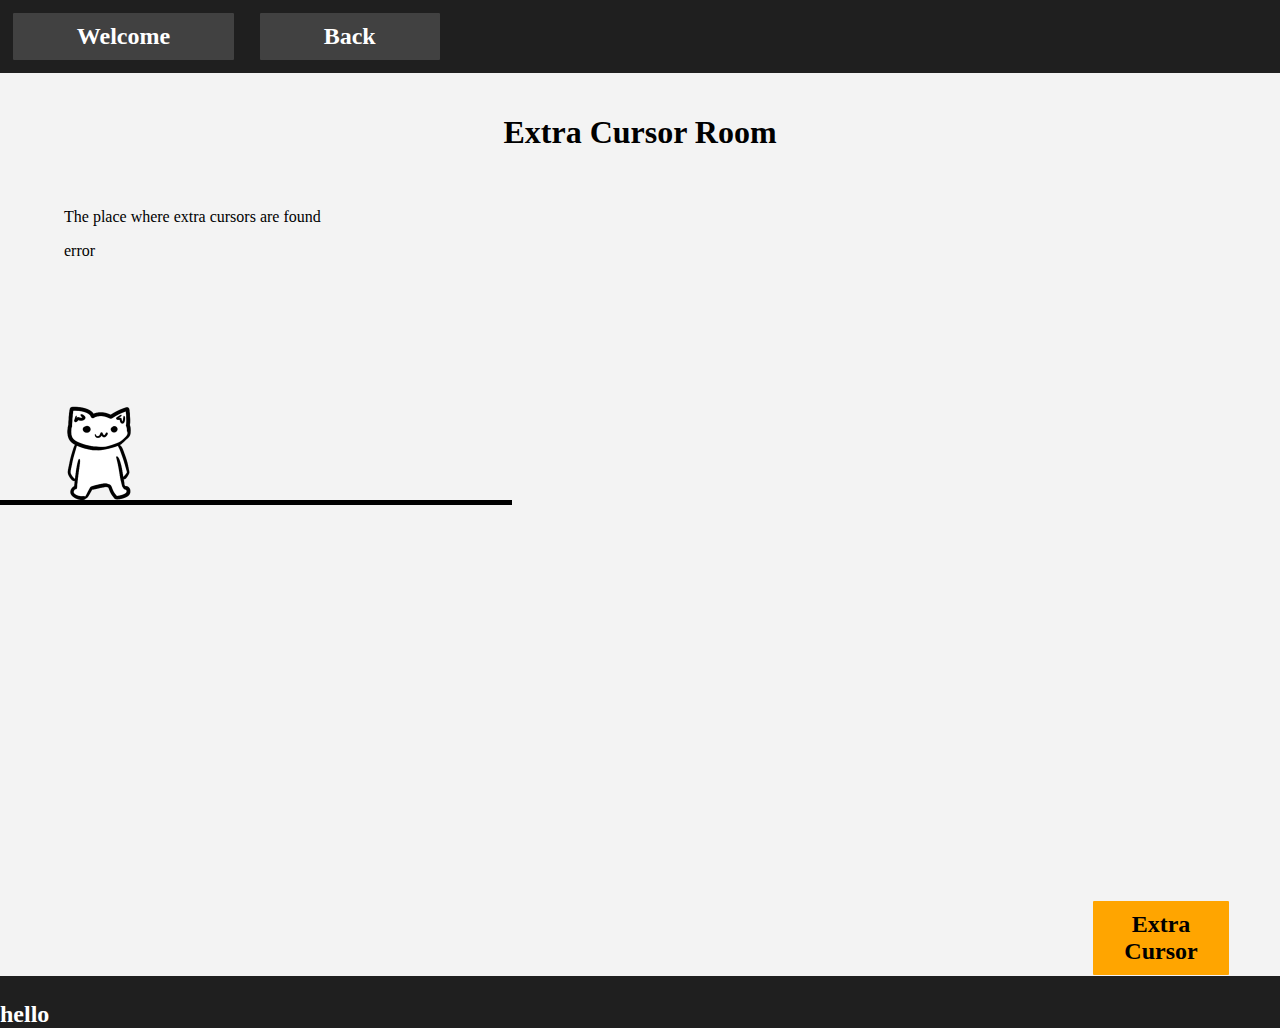
<file: page4.html>
<html lang="en">
<head>
    <meta charset="UTF-8">
    <meta name="viewport" content="width=device-width, initial-scale=1.0">
    <link rel="stylesheet" href="styles.css">
    <title>Interactive Character Navigation</title>
</head>
<header>
    <div class="links">
        <h2 class="headerTitle"> Welcome</h1>
        <h2 class="headerTitle"> Back</h1>
    </div>
</header>
<div id="platforms">
    <div class="character"></div>
    <div class="platform-zone" style="left: 0%; top: 500px; width: 40%; height: 5px; background-color: black;"></div>

</div>
<body>
    <div class="content">
        <div class="flex-container">        
            <div class="column" style="flex: 1; text-align: center;"> <h1>Extra Cursor Room</h1> </div>
        </div>
        <p>The place where extra cursors are found</p>
        <p>error</p>
        <div style="height: 700px;"></div>
        <div class="links" style="position: absolute; right: 50px; bottom: 52px;">
            <h2 class="link" data-link="page4-1.html" style="background-color: orange; color: black;">Extra Cursor</h2>
        </div>
        
     </div>
    
    <script src="script.js"></script>
</body>
<footer>
    <div class="platform-zone" style="left: 400px; top: 400px; width: 100%; height: 5px; background-color: rgba(0, 0, 0, 0); position: sticky;"></div>
    <h2>hello</h2>
</footer>
</html>
</file>
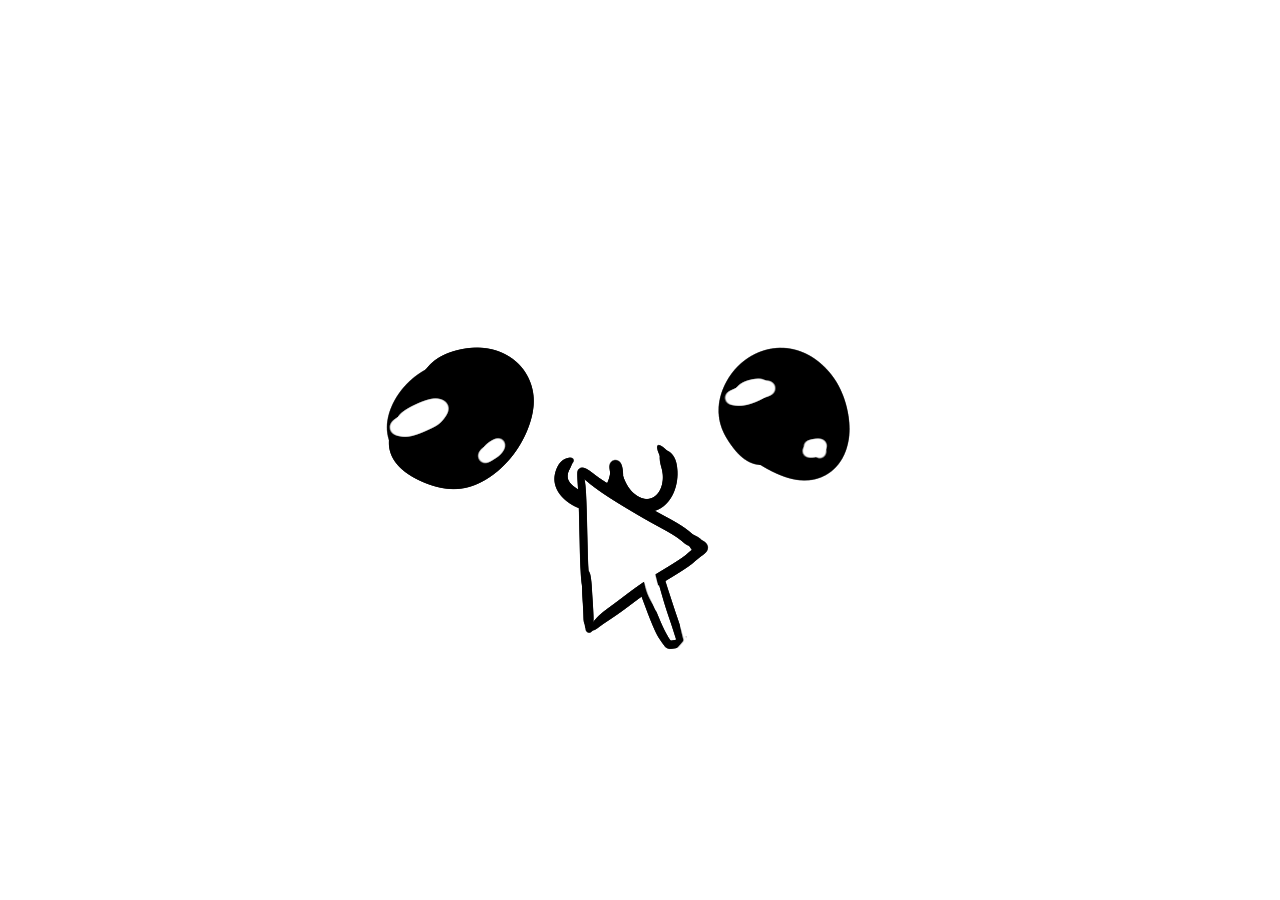
<file: start2.html>
<!DOCTYPE html>
<html lang="en">
<head>
    <meta charset="UTF-8">
    <meta name="viewport" content="width=device-width, initial-scale=1.0">
    <link rel="stylesheet" href="styles3.css">
    <title>Image Animation</title>
</head>
<body>
    <img id="animation" src="Assets/bite1.png" alt="Animation">
    <script src="script2.js"></script>
</body>
</html>
</file>
<file: styles2.css>
body {
    display: flex;
    justify-content: center;
    align-items: center;
    height: 100vh; /* Full viewport height */
    margin: 50;
}

img1 {
    display: flex;
    justify-content: center;
    align-items: center;
    flex-direction: column;  /* Stack items vertically */
}

img1 img {
    max-width: 100%; /* Ensure image scales responsively */
    height: auto;
}
</file>
<file: styles-1.css>
body {
    margin: 0;

    height: 100vh;
    background-color: #f3f3f3;
    overflow: hidden;
    position: relative;
}

.content {
    margin-left: 5%;
    margin-right: 5%;
}
.character {
    width: 100px;
    height: 100px;
    background: url('Assets/character.png') no-repeat center/cover;
    position: absolute;
    left: 50%;
    top: 50%;
    transform: translate(-50%, 0%);

}

header {
    background: #1f1f1f;
}
footer {
    background: #1f1f1f;
    color: white;
}
.title{
    text-align: center;
}
.headerTitle {
    margin: 1%;
    padding: 10px 5%;
    background: rgb(65, 65, 65);
    color: white;
    border-radius: 1px;
    user-select: none;
    text-align: center;
    transition: background 0.3s ease;
}

.dialouge {
    color: blue;
    font-style: italic;
}

.links {
    display: flex;
    gap: 0px;
}

.link {
    margin: 1%;
    padding: 10px 5%;
    background: rgb(65, 65, 65);
    color: white;
    border-radius: 1px;
    user-select: none;
    text-align: center;
    transition: background 0.3s ease;
    
}

.link:hover {
    background: rgb(116, 110, 93);
}

.link:visited {
    text-decoration: none;
    color: white;
    background: rgb(65, 65, 65); /* Match the unvisited state */
}
a {
    text-decoration: none;
    color: white;
    background: rgba(65, 65, 65, 0); /* Match the unvisited state */
}

a:visited {
    text-decoration: none;
    color: white;
    background: rgba(65, 65, 65, 0); /* Match the unvisited state */
}

.platform-zone {
    position: absolute;
    background-color: red;
    height: 20px;
}

.flex-container {
    display: flex;
    gap: 20px; /* Space between columns */
}

.column {
    flex: 1; /* Makes columns equal width */
    padding: 20px;

}
</file>
<file: styles.css>
body {
    margin: 0;

    height: 100vh;
    background-color: #f3f3f3;
    overflow: hidden;
    position: relative;
    cursor: none;
}

.content {
    margin-left: 5%;
    margin-right: 5%;
    cursor: none;
}
.character {
    width: 100px;
    height: 100px;
    background: url('Assets/character.png') no-repeat center/cover;
    position: absolute;
    left: 50%;
    top: 50%;
    transform: translate(-50%, 0%);
    cursor: none;

}

header {
    background: #1f1f1f;
}
footer {
    background: #1f1f1f;
    color: white;
}
.title{
    text-align: center;
}
.headerTitle {
    margin: 1%;
    padding: 10px 5%;
    background: rgb(65, 65, 65);
    color: white;
    border-radius: 1px;
    user-select: none;
    text-align: center;
    transition: background 0.3s ease;
    cursor: none;
}

.dialouge {
    color: blue;
    font-style: italic;
}

.links {
    display: flex;
    gap: 0px;
    cursor: none;
}

.link {
    margin: 1%;
    padding: 10px 5%;
    background: rgb(65, 65, 65);
    color: white;
    border-radius: 1px;
    user-select: none;
    text-align: center;
    transition: background 0.3s ease;
    cursor: none;
}

.link:hover {
    background: rgb(65, 65, 65);
    cursor: none;
}

.platform-zone {
    position: absolute;
    background-color: red;
    height: 20px;
}

.flex-container {
    display: flex;
    gap: 20px; /* Space between columns */
}

.column {
    flex: 1; /* Makes columns equal width */
    padding: 20px;

}
</file>
<file: styles3.css>
body {
    display: flex;
    justify-content: center;
    align-items: center;
    height: 100vh; /* Full viewport height */
    margin: 0;
    cursor: none;
}
</file>
